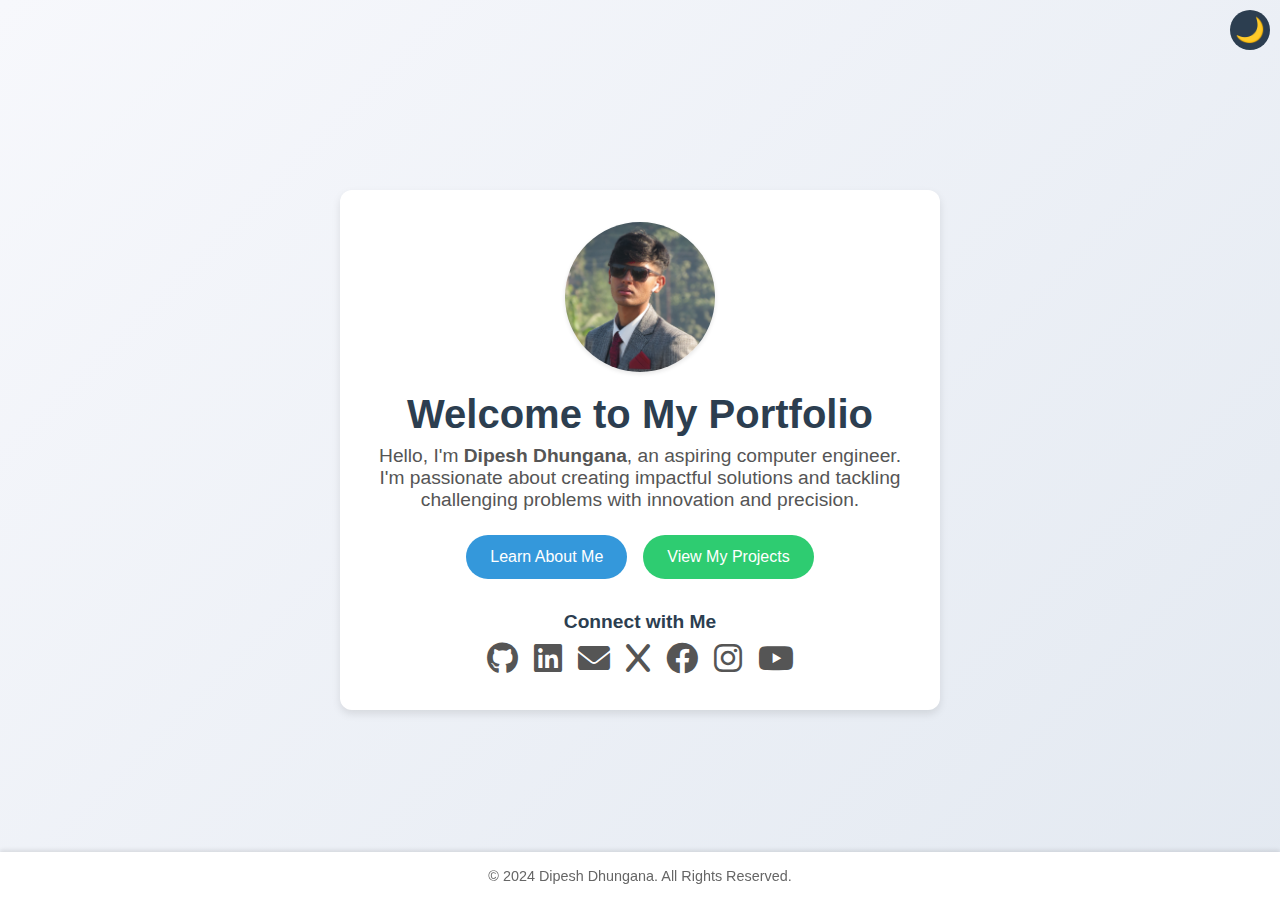
<file: index.html>
<!DOCTYPE html>
<html lang="en">
<head>
    <meta charset="UTF-8">
    <meta name="viewport" content="width=device-width, initial-scale=1.0">
    <title>Welcome | Dipesh Dhungana</title>
    <link rel="stylesheet" href="css/styles.css">
    <!-- Font Awesome CDN for icons -->
    <link href="https://cdnjs.cloudflare.com/ajax/libs/font-awesome/6.0.0-beta3/css/all.min.css" rel="stylesheet">
</head>
<body>

    <!-- Dark Mode Toggle Button -->
    <button class="dark-mode-toggle" id="dark-mode-toggle">🌙</button>


    <div class="intro-container">
        <img src="images/profile.JPG" alt="Dipesh Dhungana Photo">
        <h1>Welcome to My Portfolio</h1>
        <p>Hello, I'm <strong>Dipesh Dhungana</strong>, an aspiring computer engineer. I'm passionate about creating impactful solutions and tackling challenging problems with innovation and precision.</p>
        <div class="buttons">
            <a href="about.html" class="btn-about">Learn About Me</a>
            <a href="projects.html" class="btn-projects">View My Projects</a>
        </div>

        <!-- Social Links Section -->
        <div class="social-links">
            <h3>Connect with Me</h3>
            <div class="social-icons">
                <a href="https://github.com/iamdipesh18" target="_blank"><i class="fab fa-github"></i></a>
                <a href="https://www.linkedin.com/in/dipesh-dhungana-3796482b3/" target="_blank"><i class="fab fa-linkedin"></i></a>
                <a href="mailto:dipesh.077bct034@acem.edu.np"><i class="fas fa-envelope"></i></a>
                <a href="https://x.com/iamdipesh18" target="_blank"><i class="fab fa-x"></i></a>
                <a href="https://facebook.com/iamdipesh18" target="_blank"><i class="fab fa-facebook"></i></a>
                <a href="https://instagram.com/iamdipesh18" target="_blank"><i class="fab fa-instagram"></i></a>
                <a href="https://www.youtube.com/@dipeshdhungana651" target="_blank"><i class="fab fa-youtube"></i></a>
            </div>
        </div>
    </div>

    <!-- Default Footer -->
    <footer>
        <p>© 2024 Dipesh Dhungana. All Rights Reserved.</p>
    </footer>
    <script src="js/darkmode.js"></script> <!-- This should point to your JavaScript file -->
</body>
</html>
</file>
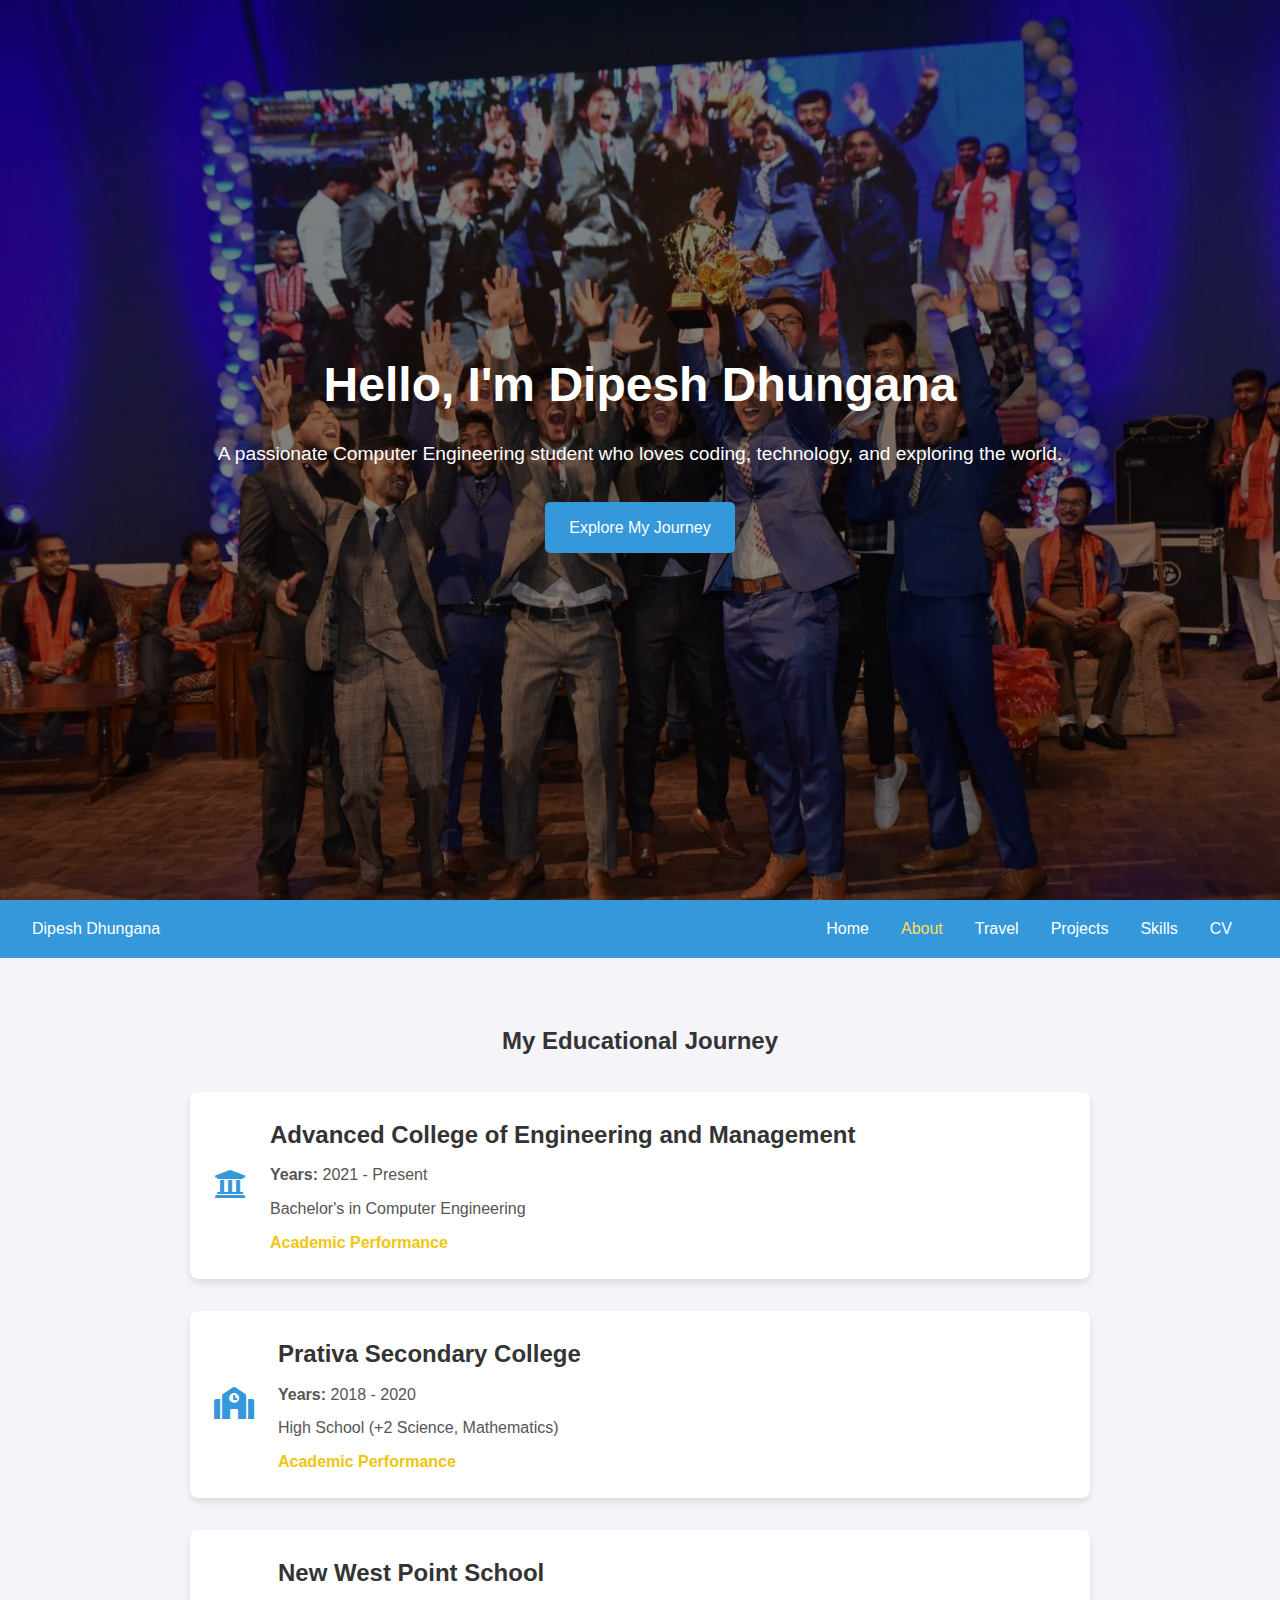
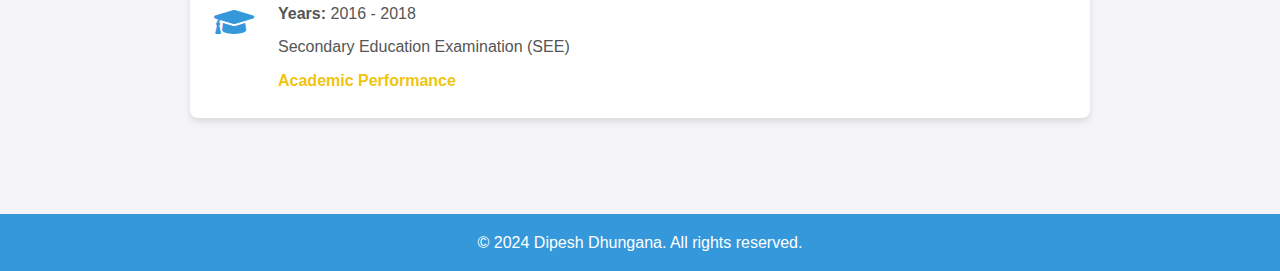
<file: about.html>
<!DOCTYPE html>
<html lang="en">
<head>
    <meta charset="UTF-8">
    <meta name="viewport" content="width=device-width, initial-scale=1.0">
    <title>Dipesh Dhungana - About Me</title>
    <link rel="stylesheet" href="./css/about.css">
    <link rel="stylesheet" href="https://cdnjs.cloudflare.com/ajax/libs/font-awesome/5.15.4/css/all.min.css">
</head>
<body>
    <!-- Hero Section -->
    <header class="hero">
        <div class="overlay">
            <div class="hero-content">
                <h1>Hello, I'm Dipesh Dhungana</h1>
                <p>A passionate Computer Engineering student who loves coding, technology, and exploring the world.</p>
                <a href="#timeline" class="btn">Explore My Journey</a>
            </div>
        </div>
    </header>

    <!-- Navbar -->
    <div class="navbar">
        <div class="logo">Dipesh Dhungana</div>
        <nav>
            <ul>
                <li><a href="index.html">Home</a></li>
                <li><a href="about.html" class="active">About</a></li>
                <li><a href="travel.html">Travel</a></li>
                <li><a href="projects.html">Projects</a></li>
                <li><a href="skills.html">Skills</a></li>
                <li><a href="./cv.pdf">CV</a></li>
            </ul>
        </nav>
    </div>

    <!-- Timeline Section -->
    <section id="timeline" class="timeline-section">
        <div class="content-wrapper">
            <h2>My Educational Journey</h2>
            <div class="timeline">
                <!-- Timeline Item -->
                <div class="timeline-item">
                    <div class="icon"><i class="fas fa-university"></i></div>
                    <div class="content">
                        <h3>Advanced College of Engineering and Management</h3>
                        <p><strong>Years:</strong> 2021 - Present</p>
                        <p>Bachelor's in Computer Engineering</p>
                        <a href="marks.html" class="btn-link">Academic Performance</a>
                    </div>
                </div>
                <!-- Timeline Item -->
                <div class="timeline-item">
                    <div class="icon"><i class="fas fa-school"></i></div>
                    <div class="content">
                        <h3>Prativa Secondary College</h3>
                        <p><strong>Years:</strong> 2018 - 2020</p>
                        <p>High School (+2 Science, Mathematics)</p>
                        <a href="marks2.html" class="btn-link">Academic Performance</a>
                    </div>
                </div>
                <!-- Timeline Item -->
                <div class="timeline-item">
                    <div class="icon"><i class="fas fa-graduation-cap"></i></div>
                    <div class="content">
                        <h3>New West Point School</h3>
                        <p><strong>Years:</strong> 2016 - 2018</p>
                        <p>Secondary Education Examination (SEE)</p>
                        <a href="marks3.html" class="btn-link">Academic Performance</a>
                    </div>
                </div>
            </div>
        </div>
    </section>

    <!-- Footer -->
    <footer>
        <p>© 2024 Dipesh Dhungana. All rights reserved.</p>
    </footer>
</body>
</html>
</file>
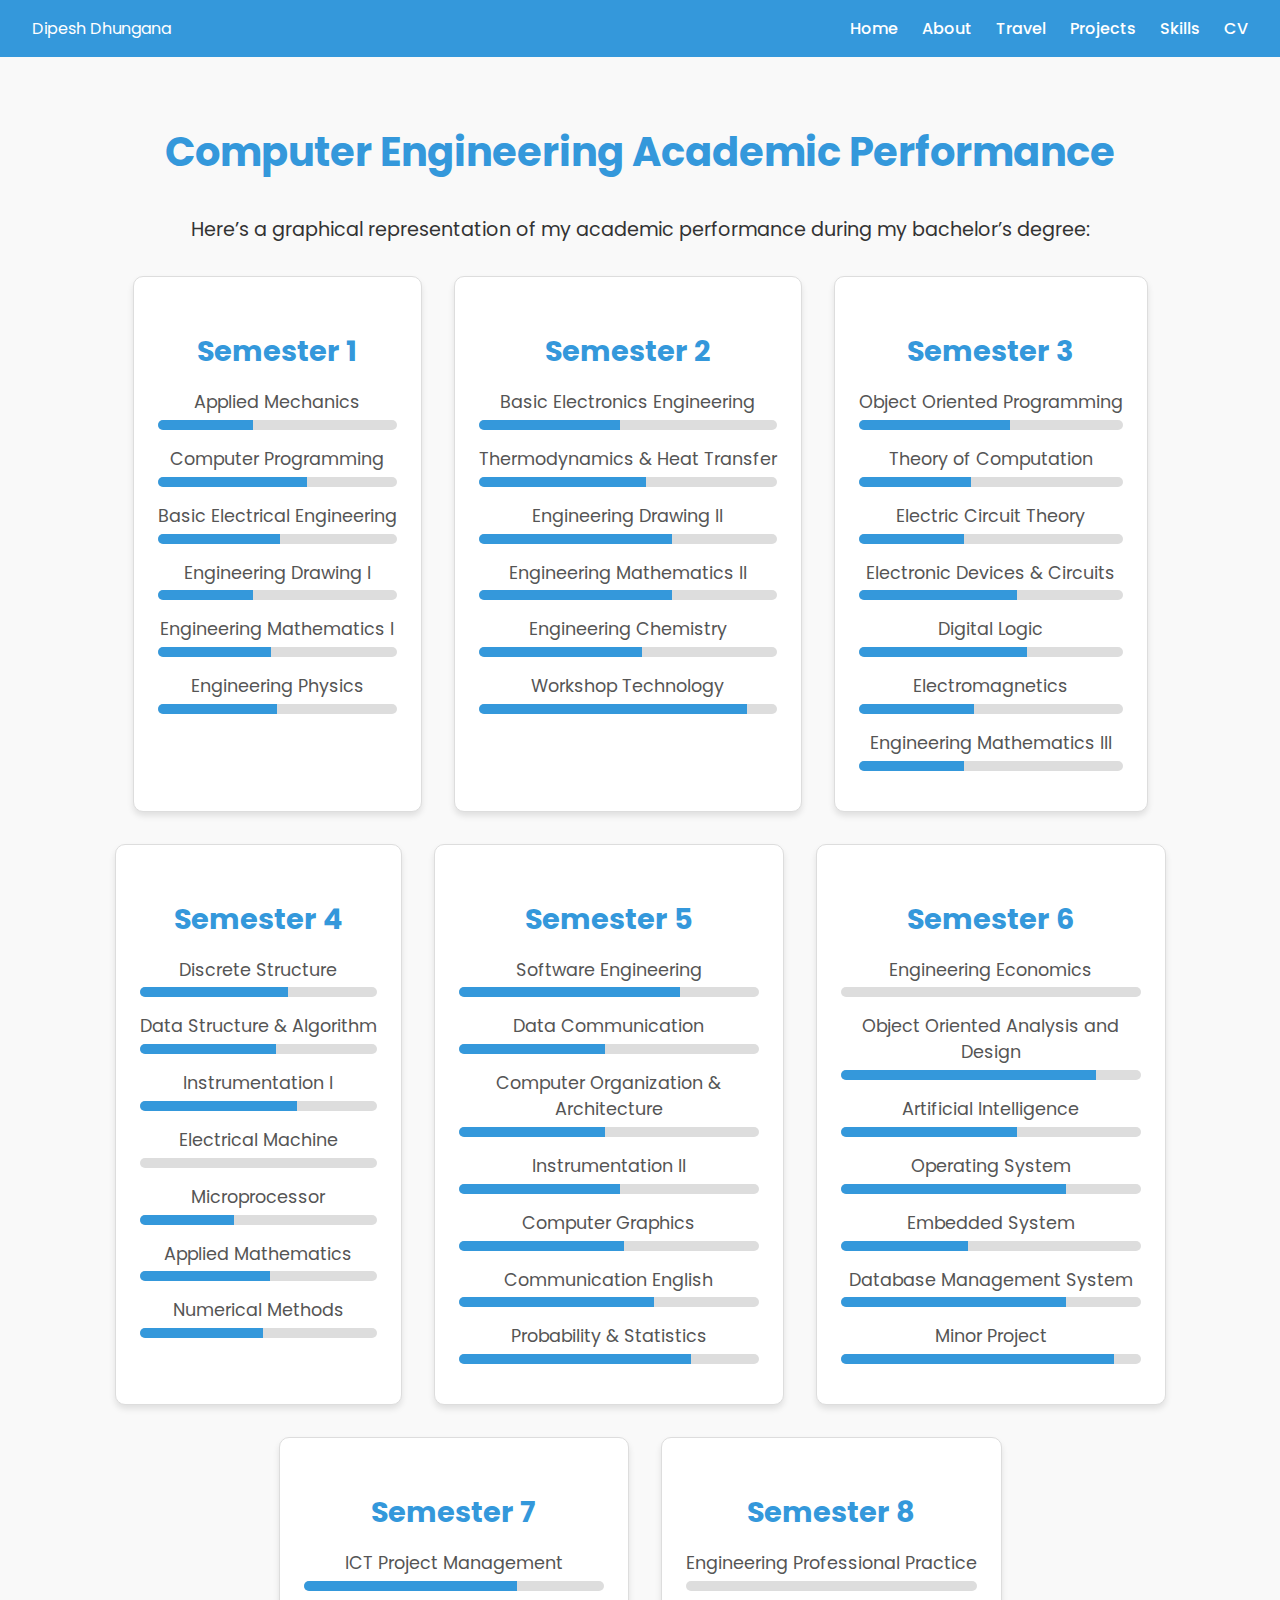
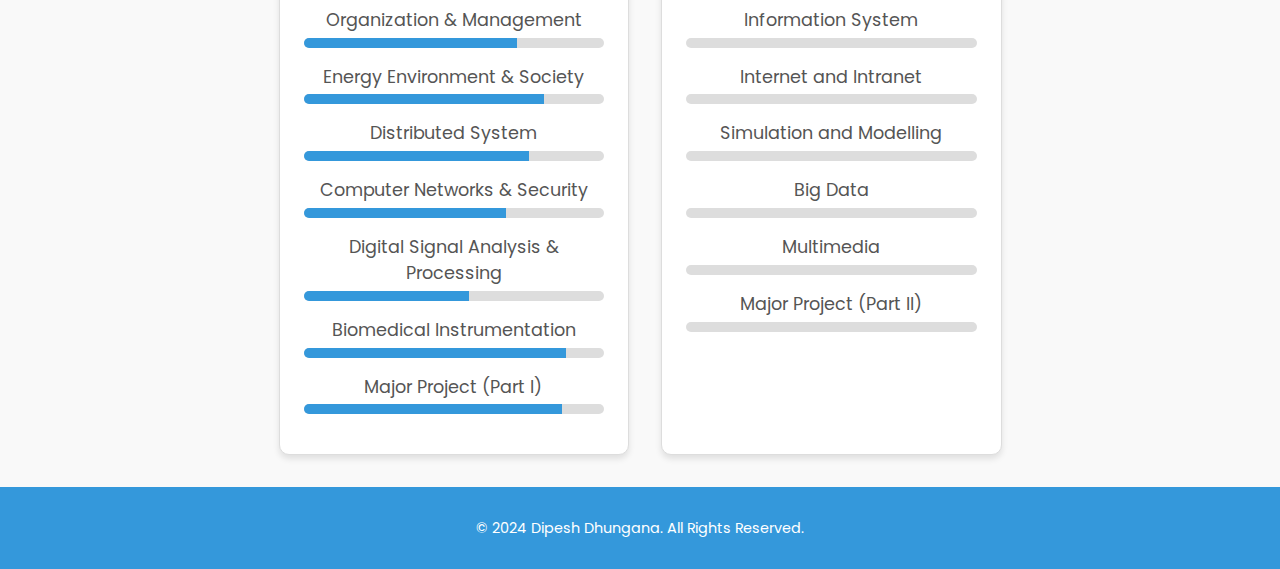
<file: marks.html>
<!DOCTYPE html>
<html lang="en">
<head>
    <meta charset="UTF-8">
    <meta name="viewport" content="width=device-width, initial-scale=1.0">
    <title>My Marks | Dipesh Dhungana</title>
    <link rel="stylesheet" href="css/marks.css">
    <link href="https://fonts.googleapis.com/css2?family=Poppins:wght@300;400;600&display=swap" rel="stylesheet">
</head>
<body>
    <!-- Navigation Bar -->
    <header>
        <div class="navbar">
            <div class="logo">Dipesh Dhungana</div>
            <nav>
                <ul>
                    <li><a href="index.html">Home</a></li>
                    <li><a href="about.html">About</a></li>
                    <li><a href="travel.html">Travel</a></li>
                    <li><a href="projects.html">Projects</a></li>
                    <li><a href="skills.html">Skills</a></li>
                    <li><a href="./cv.pdf">CV</a></li>
 <!--                   <li><a href="marks.html" class="active">Marks</a></li>  -->
                </ul>
            </nav>
        </div>
    </header>

    <!-- Marks Section -->
    <section class="marks-section">
        <div class="container">
            <h2>Computer Engineering Academic Performance</h2>
            <p>Here’s a graphical representation of my academic performance during my bachelor’s degree:</p>

            <!-- Semester Cards -->
            <div class="semester-cards">
                <!-- Semester 1 -->
                <div class="semester-card">
                    <h3>Semester 1</h3>
                    <div class="subject">
                        <span>Applied Mechanics</span>
                        <div class="progress-bar">
                            <div class="progress" style="width: 40%;"></div>
                        </div>
                    </div>
                    <div class="subject">
                        <span>Computer Programming</span>
                        <div class="progress-bar">
                            <div class="progress" style="width: 62.5%;"></div>
                        </div>
                    </div>
                    <div class="subject">
                        <span>Basic Electrical Engineering</span>
                        <div class="progress-bar">
                            <div class="progress" style="width: 51.25%;"></div>
                        </div>
                    </div>
                    <div class="subject">
                        <span>Engineering Drawing I</span>
                        <div class="progress-bar">
                            <div class="progress" style="width: 40%;"></div>
                        </div>
                    </div>
                    <div class="subject">
                        <span>Engineering Mathematics I</span>
                        <div class="progress-bar">
                            <div class="progress" style="width: 47.5%;"></div>
                        </div>
                    </div>
                    <div class="subject">
                        <span>Engineering Physics</span>
                        <div class="progress-bar">
                            <div class="progress" style="width: 50%;"></div>
                        </div>
                    </div>
                </div>

                <!-- Semester 2 -->
                <div class="semester-card">
                    <h3>Semester 2</h3>
                    <div class="subject">
                        <span>Basic Electronics Engineering</span>
                        <div class="progress-bar">
                            <div class="progress" style="width: 47.5%;"></div>
                        </div>
                    </div>
                    <div class="subject">
                        <span>Thermodynamics & Heat Transfer</span>
                        <div class="progress-bar">
                            <div class="progress" style="width: 56.25%;"></div>
                        </div>
                    </div>
                    <div class="subject">
                        <span>Engineering Drawing II</span>
                        <div class="progress-bar">
                            <div class="progress" style="width: 65%;"></div>
                        </div>
                    </div>
                    <div class="subject">
                        <span>Engineering Mathematics II</span>
                        <div class="progress-bar">
                            <div class="progress" style="width: 65%;"></div>
                        </div>
                    </div>
                    <div class="subject">
                        <span>Engineering Chemistry</span>
                        <div class="progress-bar">
                            <div class="progress" style="width: 55%;"></div>
                        </div>
                    </div>
                    <div class="subject">
                        <span>Workshop Technology</span>
                        <div class="progress-bar">
                            <div class="progress" style="width: 90%;"></div>
                        </div>
                    </div>
                </div>

                <!-- Semester 3 -->
                <div class="semester-card">
                    <h3>Semester 3</h3>
                    <div class="subject">
                        <span>Object Oriented Programming</span>
                        <div class="progress-bar">
                            <div class="progress" style="width: 57.5%;"></div>
                        </div>
                    </div>
                    <div class="subject">
                        <span>Theory of Computation</span>
                        <div class="progress-bar">
                            <div class="progress" style="width: 42.5%;"></div>
                        </div>
                    </div>
                    <div class="subject">
                        <span>Electric Circuit Theory</span>
                        <div class="progress-bar">
                            <div class="progress" style="width: 40%;"></div>
                        </div>
                    </div>
                    <div class="subject">
                        <span>Electronic Devices & Circuits</span>
                        <div class="progress-bar">
                            <div class="progress" style="width: 60%;"></div>
                        </div>
                    </div>
                    <div class="subject">
                        <span>Digital Logic</span>
                        <div class="progress-bar">
                            <div class="progress" style="width: 63.75%;"></div>
                        </div>
                    </div>
                    <div class="subject">
                        <span>Electromagnetics</span>
                        <div class="progress-bar">
                            <div class="progress" style="width: 43.75%;"></div>
                        </div>
                    </div>
                    <div class="subject">
                        <span>Engineering Mathematics III</span>
                        <div class="progress-bar">
                            <div class="progress" style="width: 40%;"></div>
                        </div>
                    </div>
                </div>
                <!-- Semester 4 -->
                <div class="semester-card">
                    <h3>Semester 4</h3>
                    <div class="subject">
                        <span>Discrete Structure</span>
                        <div class="progress-bar">
                            <div class="progress" style="width: 62.5%;"></div>
                        </div>
                    </div>
                    <div class="subject">
                        <span>Data Structure & Algorithm</span>
                        <div class="progress-bar">
                            <div class="progress" style="width: 57.5%;"></div>
                        </div>
                    </div>
                    <div class="subject">
                        <span>Instrumentation I</span>
                        <div class="progress-bar">
                            <div class="progress" style="width: 66.25%;"></div>
                        </div>
                    </div>
                    <div class="subject">
                        <span>Electrical Machine</span>
                        <div class="progress-bar">
                            <div class="progress" style="width: 0%;"></div>
                        </div>
                    </div>
                    <div class="subject">
                        <span>Microprocessor</span>
                        <div class="progress-bar">
                            <div class="progress" style="width: 40%;"></div>
                        </div>
                    </div>
                    <div class="subject">
                        <span>Applied Mathematics</span>
                        <div class="progress-bar">
                            <div class="progress" style="width: 55%;"></div>
                        </div>
                    </div>
                    <div class="subject">
                        <span>Numerical Methods</span>
                        <div class="progress-bar">
                            <div class="progress" style="width: 52%;"></div>
                        </div>
                    </div>
                </div>
                <!-- Semester 5 -->
                <div class="semester-card">
                    <h3>Semester 5</h3>
                    <div class="subject">
                        <span>Software Engineering</span>
                        <div class="progress-bar">
                            <div class="progress" style="width: 73.75%;"></div>
                        </div>
                    </div>
                    <div class="subject">
                        <span>Data Communication</span>
                        <div class="progress-bar">
                            <div class="progress" style="width: 48.75%;"></div>
                        </div>
                    </div>
                    <div class="subject">
                        <span>Computer Organization & Architecture</span>
                        <div class="progress-bar">
                            <div class="progress" style="width: 48.75%;"></div>
                        </div>
                    </div>
                    <div class="subject">
                        <span>Instrumentation II</span>
                        <div class="progress-bar">
                            <div class="progress" style="width: 53.75%;"></div>
                        </div>
                    </div>
                    <div class="subject">
                        <span>Computer Graphics</span>
                        <div class="progress-bar">
                            <div class="progress" style="width: 55%;"></div>
                        </div>
                    </div>
                    <div class="subject">
                        <span>Communication English</span>
                        <div class="progress-bar">
                            <div class="progress" style="width: 65%;"></div>
                        </div>
                    </div>
                    <div class="subject">
                        <span>Probability & Statistics</span>
                        <div class="progress-bar">
                            <div class="progress" style="width: 77.5%;"></div>
                        </div>
                    </div>
                </div>
                <!-- Semester 6 -->
                <div class="semester-card">
                    <h3>Semester 6</h3>
                    <div class="subject">
                        <span>Engineering Economics</span>
                        <div class="progress-bar">
                            <div class="progress" style="width: 0%;"></div>
                        </div>
                    </div>
                    <div class="subject">
                        <span>Object Oriented Analysis and Design</span>
                        <div class="progress-bar">
                            <div class="progress" style="width: 85%;"></div>
                        </div>
                    </div>
                    <div class="subject">
                        <span>Artificial Intelligence</span>
                        <div class="progress-bar">
                            <div class="progress" style="width: 58.75%;"></div>
                        </div>
                    </div>
                    <div class="subject">
                        <span>Operating System</span>
                        <div class="progress-bar">
                            <div class="progress" style="width: 75%;"></div>
                        </div>
                    </div>
                    <div class="subject">
                        <span>Embedded System</span>
                        <div class="progress-bar">
                            <div class="progress" style="width: 42.5%;"></div>
                        </div>
                    </div>
                    <div class="subject">
                        <span>Database Management System</span>
                        <div class="progress-bar">
                            <div class="progress" style="width: 75%;"></div>
                        </div>
                    </div>
                    <div class="subject">
                        <span>Minor Project</span>
                        <div class="progress-bar">
                            <div class="progress" style="width: 91.25%;"></div>
                        </div>
                    </div>
                </div>
                <!-- Semester 7 -->
                <div class="semester-card">
                    <h3>Semester 7</h3>
                    <div class="subject">
                        <span>ICT Project Management</span>
                        <div class="progress-bar">
                            <div class="progress" style="width: 71.25%;"></div>
                        </div>
                    </div>
                    <div class="subject">
                        <span>Organization & Management</span>
                        <div class="progress-bar">
                            <div class="progress" style="width: 71.25%;"></div>
                        </div>
                    </div>
                    <div class="subject">
                        <span>Energy Environment & Society</span>
                        <div class="progress-bar">
                            <div class="progress" style="width: 80%;"></div>
                        </div>
                    </div>
                    <div class="subject">
                        <span>Distributed System</span>
                        <div class="progress-bar">
                            <div class="progress" style="width: 75%;"></div>
                        </div>
                    </div>
                    <div class="subject">
                        <span>Computer Networks & Security</span>
                        <div class="progress-bar">
                            <div class="progress" style="width: 67.5%;"></div>
                        </div>
                    </div>
                    <div class="subject">
                        <span>Digital Signal Analysis & Processing</span>
                        <div class="progress-bar">
                            <div class="progress" style="width: 55%;"></div>
                        </div>
                    </div>
                    <div class="subject">
                        <span>Biomedical Instrumentation</span>
                        <div class="progress-bar">
                            <div class="progress" style="width:87.5%;"></div>
                        </div>
                    </div>
                    <div class="subject">
                        <span>Major Project (Part I)</span>
                        <div class="progress-bar">
                            <div class="progress" style="width: 86%;"></div>
                        </div>
                    </div>
                </div>
                <!-- Semester 8 -->
                <div class="semester-card">
                    <h3>Semester 8</h3>
                    <div class="subject">
                        <span>Engineering Professional Practice</span>
                        <div class="progress-bar">
                            <div class="progress" style="width: 0%;"></div>
                        </div>
                    </div>
                    <div class="subject">
                        <span>Information System</span>
                        <div class="progress-bar">
                            <div class="progress" style="width: 0%;"></div>
                        </div>
                    </div>
                    <div class="subject">
                        <span>Internet and Intranet</span>
                        <div class="progress-bar">
                            <div class="progress" style="width: 0%;"></div>
                        </div>
                    </div>
                    <div class="subject">
                        <span>Simulation and Modelling</span>
                        <div class="progress-bar">
                            <div class="progress" style="width: 0%;"></div>
                        </div>
                    </div>
                    <div class="subject">
                        <span>Big Data</span>
                        <div class="progress-bar">
                            <div class="progress" style="width: 0%;"></div>
                        </div>
                    </div>
                    <div class="subject">
                        <span>Multimedia</span>
                        <div class="progress-bar">
                            <div class="progress" style="width: 0%;"></div>
                        </div>
                    </div>
                    <div class="subject">
                        <span>Major Project (Part II)</span>
                        <div class="progress-bar">
                            <div class="progress" style="width: 0%;"></div>
                        </div>
                    </div>
                </div>
    </section>

    <!-- Footer -->
    <footer>
        <p>© 2024 Dipesh Dhungana. All Rights Reserved.</p>
    </footer>

    <script src="js/darkmode.js"></script>
</body>
</html>
</file>
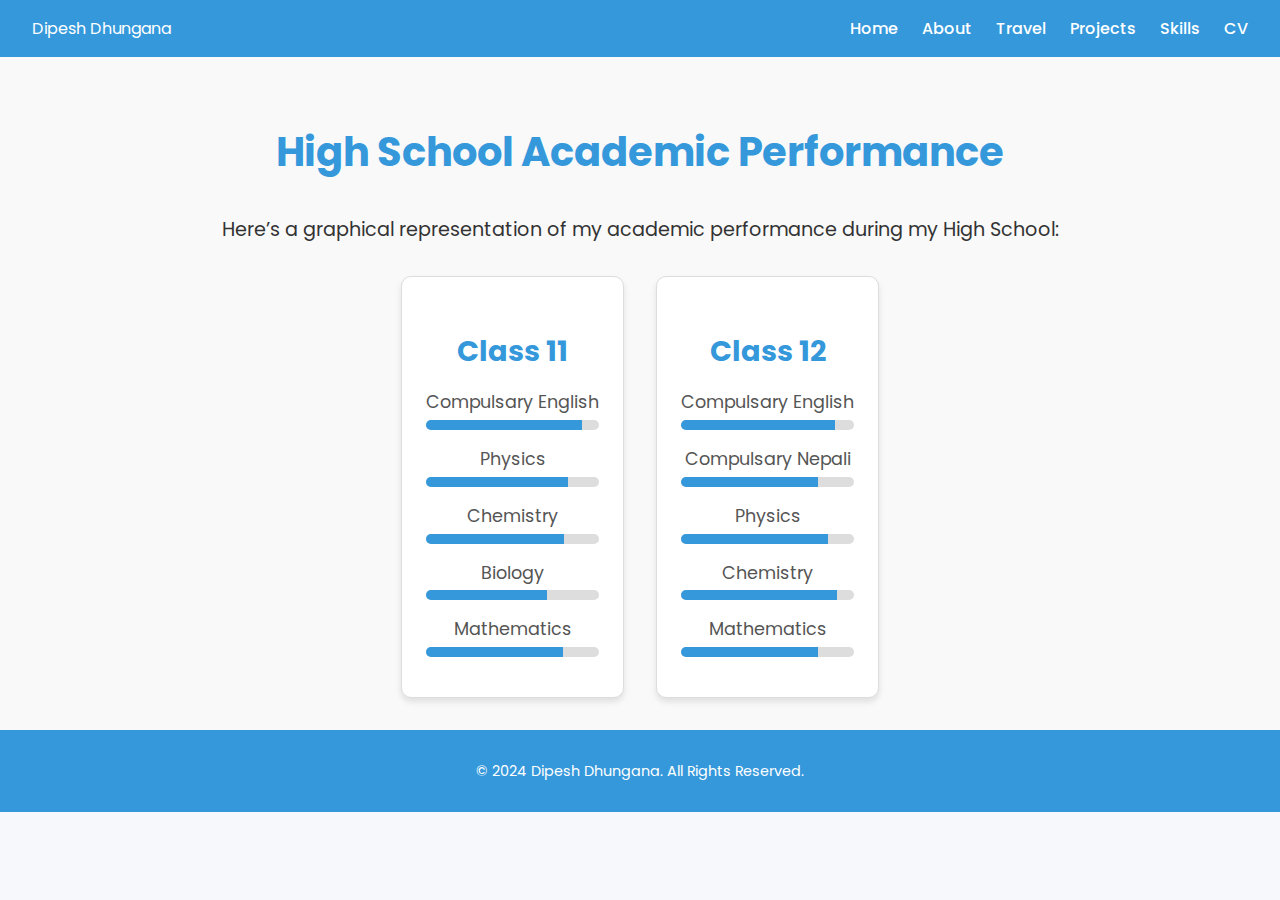
<file: marks2.html>
<!DOCTYPE html>
<html lang="en">
<head>
    <meta charset="UTF-8">
    <meta name="viewport" content="width=device-width, initial-scale=1.0">
    <title>My Marks | Dipesh Dhungana</title>
    <link rel="stylesheet" href="./css/marks2.css">
    <link href="https://fonts.googleapis.com/css2?family=Poppins:wght@300;400;600&display=swap" rel="stylesheet">
</head>
<body>
    <!-- Navigation Bar -->
    <header>
        <div class="navbar">
            <div class="logo">Dipesh Dhungana</div>
            <nav>
                <ul>
                    <li><a href="index.html">Home</a></li>
                    <li><a href="about.html">About</a></li>
                    <li><a href="travel.html">Travel</a></li>
                    <li><a href="projects.html">Projects</a></li>
                    <li><a href="skills.html">Skills</a></li>
                    <li><a href="./cv.pdf">CV</a></li>
 <!--                   <li><a href="marks.html" class="active">Marks</a></li>  -->
                </ul>
            </nav>
        </div>
    </header>

    <!-- Marks Section -->
    <section class="marks-section">
        <div class="container">
            <h2>High School Academic Performance</h2>
            <p>Here’s a graphical representation of my academic performance during my High School:</p>

            <!-- +2 Cards -->
            <div class="highschool-cards">
                <!-- Class 11 -->
                <div class="highschool-card">
                    <h3>Class 11</h3>
                    <div class="subject">
                        <span>Compulsary English</span>
                        <div class="progress-bar">
                            <div class="progress" style="width: 90%;"></div>
                        </div>
                    </div>
                    <div class="subject">
                        <span>Physics</span>
                        <div class="progress-bar">
                            <div class="progress" style="width: 82%;"></div>
                        </div>
                    </div>
                    <div class="subject">
                        <span>Chemistry</span>
                        <div class="progress-bar">
                            <div class="progress" style="width: 80%;"></div>
                        </div>
                    </div>
                    <div class="subject">
                        <span>Biology</span>
                        <div class="progress-bar">
                            <div class="progress" style="width: 70%;"></div>
                        </div>
                    </div>
                    <div class="subject">
                        <span>Mathematics</span>
                        <div class="progress-bar">
                            <div class="progress" style="width: 79%;"></div>
                        </div>
                    </div>
                </div>

                <!-- Class 12 -->
                <div class="highschool-card">
                    <h3>Class 12</h3>
                    <div class="subject">
                        <span>Compulsary English</span>
                        <div class="progress-bar">
                            <div class="progress" style="width: 89%;"></div>
                        </div>
                    </div>
                    <div class="subject">
                        <span>Compulsary Nepali</span>
                        <div class="progress-bar">
                            <div class="progress" style="width: 79%;"></div>
                        </div>
                    </div>
                    <div class="subject">
                        <span>Physics</span>
                        <div class="progress-bar">
                            <div class="progress" style="width: 85%;"></div>
                        </div>
                    </div>
                    <div class="subject">
                        <span>Chemistry</span>
                        <div class="progress-bar">
                            <div class="progress" style="width: 90%;"></div>
                        </div>
                    </div>
                    <div class="subject">
                        <span>Mathematics</span>
                        <div class="progress-bar">
                            <div class="progress" style="width: 79%;"></div>
                        </div>
                </div>
    </section>

    <!-- Footer -->
    <footer>
        <p>© 2024 Dipesh Dhungana. All Rights Reserved.</p>
    </footer>

    <script src="js/darkmode.js"></script>
</body>
</html>
</file>
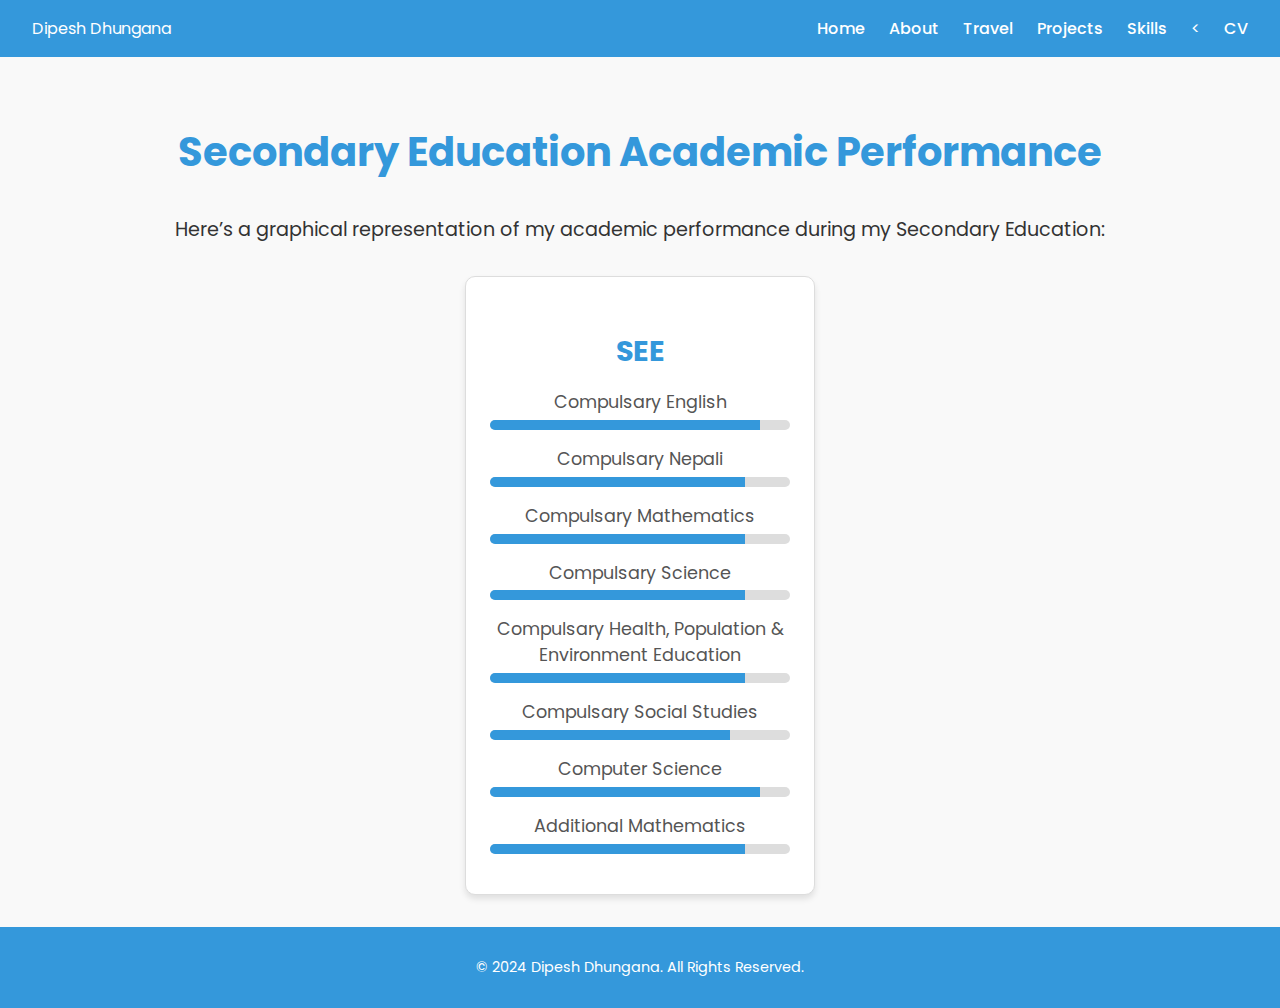
<file: marks3.html>
<!DOCTYPE html>
<html lang="en">
<head>
    <meta charset="UTF-8">
    <meta name="viewport" content="width=device-width, initial-scale=1.0">
    <title>My Marks | Dipesh Dhungana</title>
    <link rel="stylesheet" href="./css/marks3.css">
    <link href="https://fonts.googleapis.com/css2?family=Poppins:wght@300;400;600&display=swap" rel="stylesheet">
</head>
<body>
    <!-- Navigation Bar -->
    <header>
        <div class="navbar">
            <div class="logo">Dipesh Dhungana</div>
            <nav>
                <ul>
                    <li><a href="index.html">Home</a></li>
                    <li><a href="about.html">About</a></li>
                    <li><a href="travel.html">Travel</a></li>
                    <li><a href="projects.html">Projects</a></li>
                    <li><a href="skills.html">Skills</a></li>
                    <<li><a href="./cv.pdf">CV</a></li>
 <!--                   <li><a href="marks.html" class="active">Marks</a></li>  -->
                </ul>
            </nav>
        </div>
    </header>

    <!-- Marks Section -->
    <section class="marks-section">
        <div class="container">
            <h2>Secondary Education Academic Performance</h2>
            <p>Here’s a graphical representation of my academic performance during my Secondary Education:</p>

            <!-- SEE Cards -->
            <div class="highschool-cards">
                <!-- SEE -->
                <div class="highschool-card">
                    <h3>SEE</h3>
                    <div class="subject">
                        <span>Compulsary English</span>
                        <div class="progress-bar">
                            <div class="progress" style="width: 90%;"></div>
                        </div>
                    </div>
                    <div class="subject">
                        <span>Compulsary Nepali</span>
                        <div class="progress-bar">
                            <div class="progress" style="width: 85%;"></div>
                        </div>
                    </div>
                    <div class="subject">
                        <span>Compulsary Mathematics</span>
                        <div class="progress-bar">
                            <div class="progress" style="width: 85%;"></div>
                        </div>
                    </div>
                    <div class="subject">
                        <span>Compulsary Science</span>
                        <div class="progress-bar">
                            <div class="progress" style="width: 85%;"></div>
                        </div>
                    </div>
                    <div class="subject">
                        <span>Compulsary Health, Population & Environment Education</span>
                        <div class="progress-bar">
                            <div class="progress" style="width: 85%;"></div>
                        </div>
                    </div>
                    <div class="subject">
                        <span>Compulsary Social Studies</span>
                        <div class="progress-bar">
                            <div class="progress" style="width: 80%;"></div>
                        </div>
                    </div>
                    <div class="subject">
                        <span>Computer Science</span>
                        <div class="progress-bar">
                            <div class="progress" style="width: 90%;"></div>
                        </div>
                    </div>
                    <div class="subject">
                        <span>Additional Mathematics</span>
                        <div class="progress-bar">
                            <div class="progress" style="width: 85%;"></div>
                        </div>
                    </div>
                </div>
    </section>

    <!-- Footer -->
    <footer>
        <p>© 2024 Dipesh Dhungana. All Rights Reserved.</p>
    </footer>

    <script src="js/darkmode.js"></script>
</body>
</html>
</file>
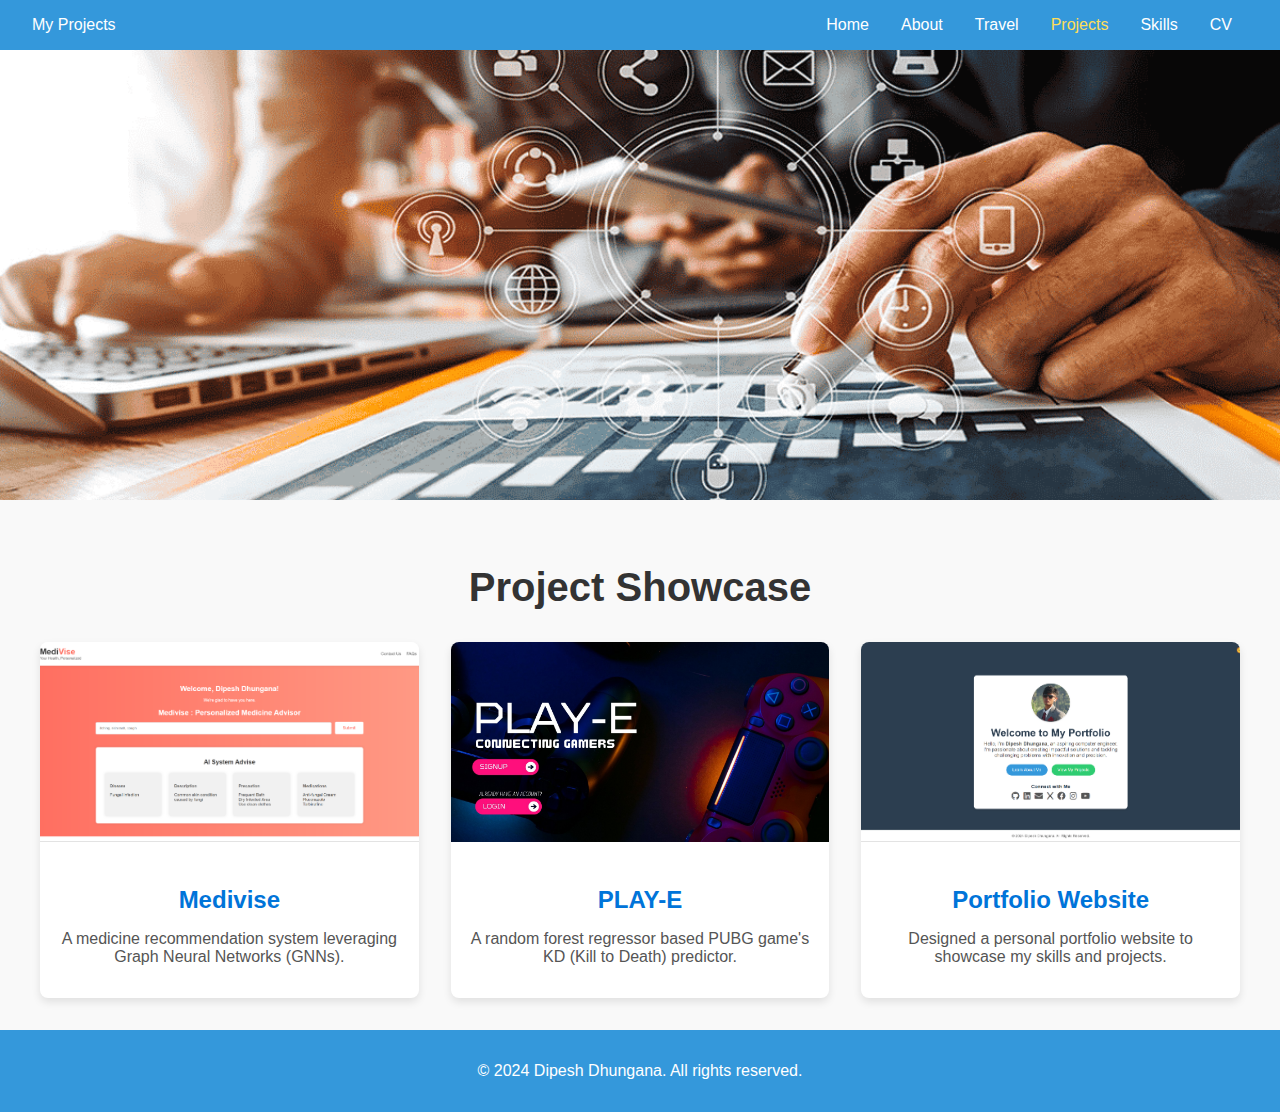
<file: projects.html>
<!DOCTYPE html>
<html lang="en">
<head>
    <meta charset="UTF-8">
    <meta name="viewport" content="width=device-width, initial-scale=1.0">
    <meta name="description" content="Explore projects by Dipesh Dhungana showcasing skills in technology, innovation, and problem-solving.">
    <title>Projects | Dipesh Dhungana</title>
    <link rel="stylesheet" href="./css/projects.css">
    <link rel="icon" href="favicon.ico" type="image/x-icon">
</head>
<body>
    <!-- Navbar -->
    <header class="navbar">
        <div class="logo" aria-label="Website Logo">My Projects</div>
        <nav>
            <ul>
                <li><a href="index.html">Home</a></li>
                <li><a href="about.html">About</a></li>
                <li><a href="travel.html">Travel</a></li>
                <li><a href="projects.html"class="active">Projects</a></li>
                <li><a href="skills.html">Skills</a></li>
                <li><a href="./cv.pdf">CV</a></li>
            </ul>
        </nav>
    </header>

    <!-- Hero Section -->
    <section class="hero-section">
        <div class="hero-container">
  <!--          <h1>My Projects</h1>
            <p>Explore the projects that showcase my skills in technology, innovation, and problem-solving.</p>
        </div>
    -->
    </section>

    <!-- Projects Section -->
    <section class="projects-section">
        <h2>Project Showcase</h2>
        <div class="projects-grid">
            <!-- Project Cards -->
            <div class="project-card">
                <img src="images/medivise1.png" alt="Medivise - Medicine Recommendation System">
                <div class="project-details">
                    <h3><a href="details/project1.html">Medivise</a></h3>
                    <p>A medicine recommendation system leveraging Graph Neural Networks (GNNs).</p>
                </div>
            </div>
            <div class="project-card">
                <img src="images/playe.jpg" alt="PLAY-E">
                <div class="project-details">
                    <h3><a href="https://biplavpaudel123.github.io/playe/">PLAY-E</a></h3>
                    <p>A random forest regressor based PUBG game's KD (Kill to Death) predictor.</p>
                </div>
            </div>
            <div class="project-card">
                <img src="images/portfolio1.png" alt="Portfolio Website Design">
                <div class="project-details">
                    <h3><a href="https://iamdipesh18.github.io/Portfolio/">Portfolio Website</a></h3>
                    <p>Designed a personal portfolio website to showcase my skills and projects.</p>
                </div>
            </div>
        </div>
    </section>

    <!-- Footer -->
    <footer>
        <p>© 2024 Dipesh Dhungana. All rights reserved.</p>
    </footer>
</body>
</html>
</file>
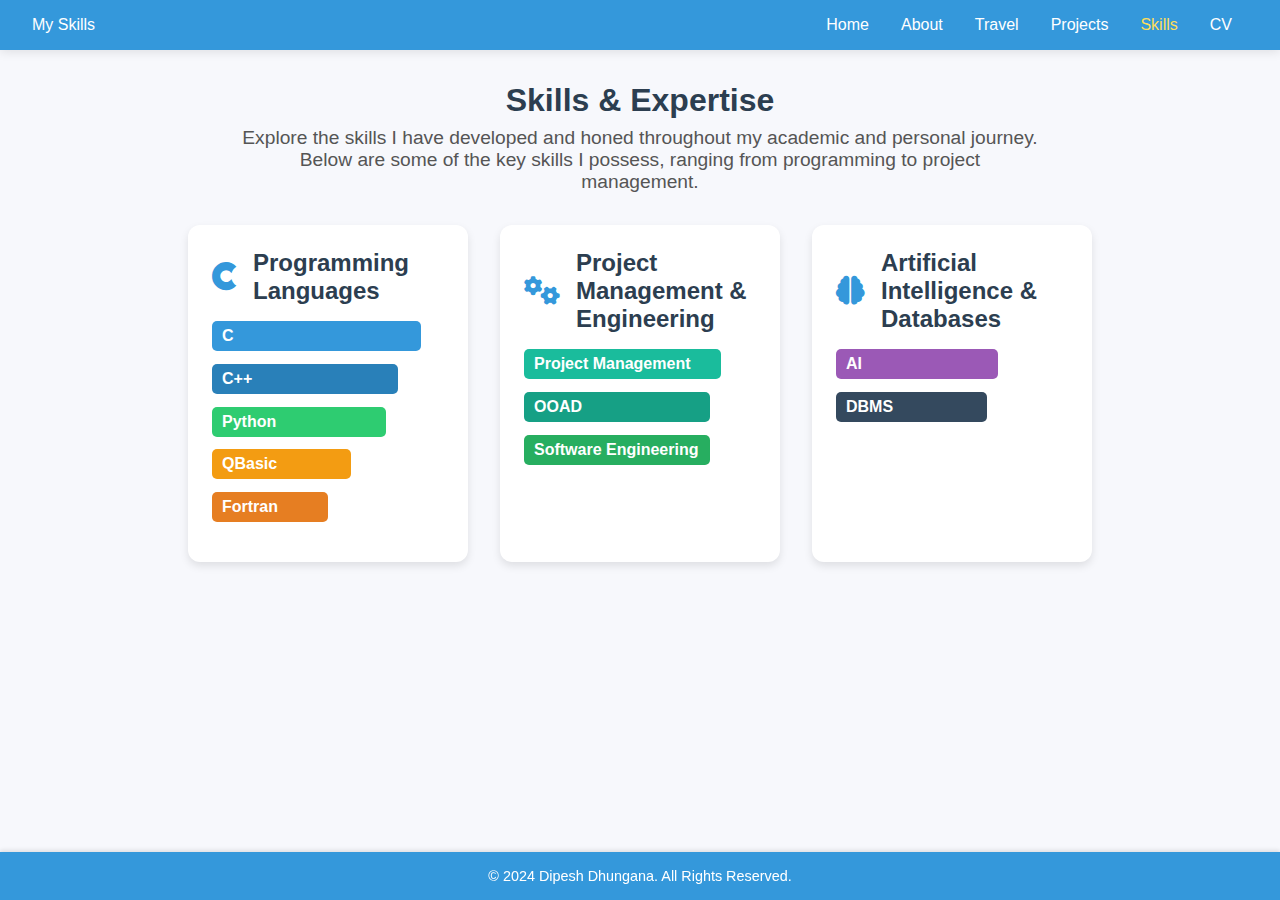
<file: skills.html>
<!DOCTYPE html>
<html lang="en">
<head>
    <meta charset="UTF-8">
    <meta name="viewport" content="width=device-width, initial-scale=1.0">
    <title>Skills | Dipesh Dhungana</title>
    <link rel="stylesheet" href="css/styles.css">
    <link rel="stylesheet" href="css/skills.css">
    <link rel="stylesheet" href="https://cdnjs.cloudflare.com/ajax/libs/font-awesome/6.0.0-beta3/css/all.min.css">
</head>
<body>
    <!-- Navbar -->
    <header class="navbar">
        <div class="logo" aria-label="Website Logo">My Skills</div>
        <nav>
            <ul>
                <li><a href="index.html">Home</a></li>
                <li><a href="about.html">About</a></li>
                <li><a href="travel.html">Travel</a></li>
                <li><a href="projects.html">Projects</a></li>
                <li><a href="skills.html"class="active">Skills</a></li>
                <li><a href="./cv.pdf">CV</a></li>
            </ul>
        </nav>
    </header>

    <main>
        <section class="skills-overview">
            <h2>Skills & Expertise</h2>
            <p>Explore the skills I have developed and honed throughout my academic and personal journey. Below are some of the key skills I possess, ranging from programming to project management.</p>
        </section>

        <section class="skills-section">
            <!-- Programming Languages -->
            <div class="skill">
                <div class="skill-header">
                    <i class="fab fa-cuttlefish"></i>
                    <h3>Programming Languages</h3>
                </div>
                <div class="progress-container">
                    <div class="progress-bar" style="width: 90%; background-color: #3498db;">C</div>
                    <div class="progress-bar" style="width: 80%; background-color: #2980b9;">C++</div>
                    <div class="progress-bar" style="width: 75%; background-color: #2ecc71;">Python</div>
                    <div class="progress-bar" style="width: 60%; background-color: #f39c12;">QBasic</div>
                    <div class="progress-bar" style="width: 50%; background-color: #e67e22;">Fortran</div>
                </div>
            </div>

            <!-- Project Management & Engineering -->
            <div class="skill">
                <div class="skill-header">
                    <i class="fas fa-cogs"></i>
                    <h3>Project Management & Engineering</h3>
                </div>
                <div class="progress-container">
                    <div class="progress-bar" style="width: 85%; background-color: #1abc9c;">Project Management</div>
                    <div class="progress-bar" style="width: 80%; background-color: #16a085;">OOAD</div>
                    <div class="progress-bar" style="width: 80%; background-color: #27ae60;">Software Engineering</div>
                </div>
            </div>

            <!-- Artificial Intelligence & Databases -->
            <div class="skill">
                <div class="skill-header">
                    <i class="fas fa-brain"></i>
                    <h3>Artificial Intelligence & Databases</h3>
                </div>
                <div class="progress-container">
                    <div class="progress-bar" style="width: 70%; background-color: #9b59b6;">AI</div>
                    <div class="progress-bar" style="width: 65%; background-color: #34495e;">DBMS</div>
                </div>
            </div>
        </section>
    </main>

    <!-- Default Footer -->
    <footer>
        <p>© 2024 Dipesh Dhungana. All Rights Reserved.</p>
    </footer>

    <script src="js/darkmode.js"></script>
</body>
</html>
</file>
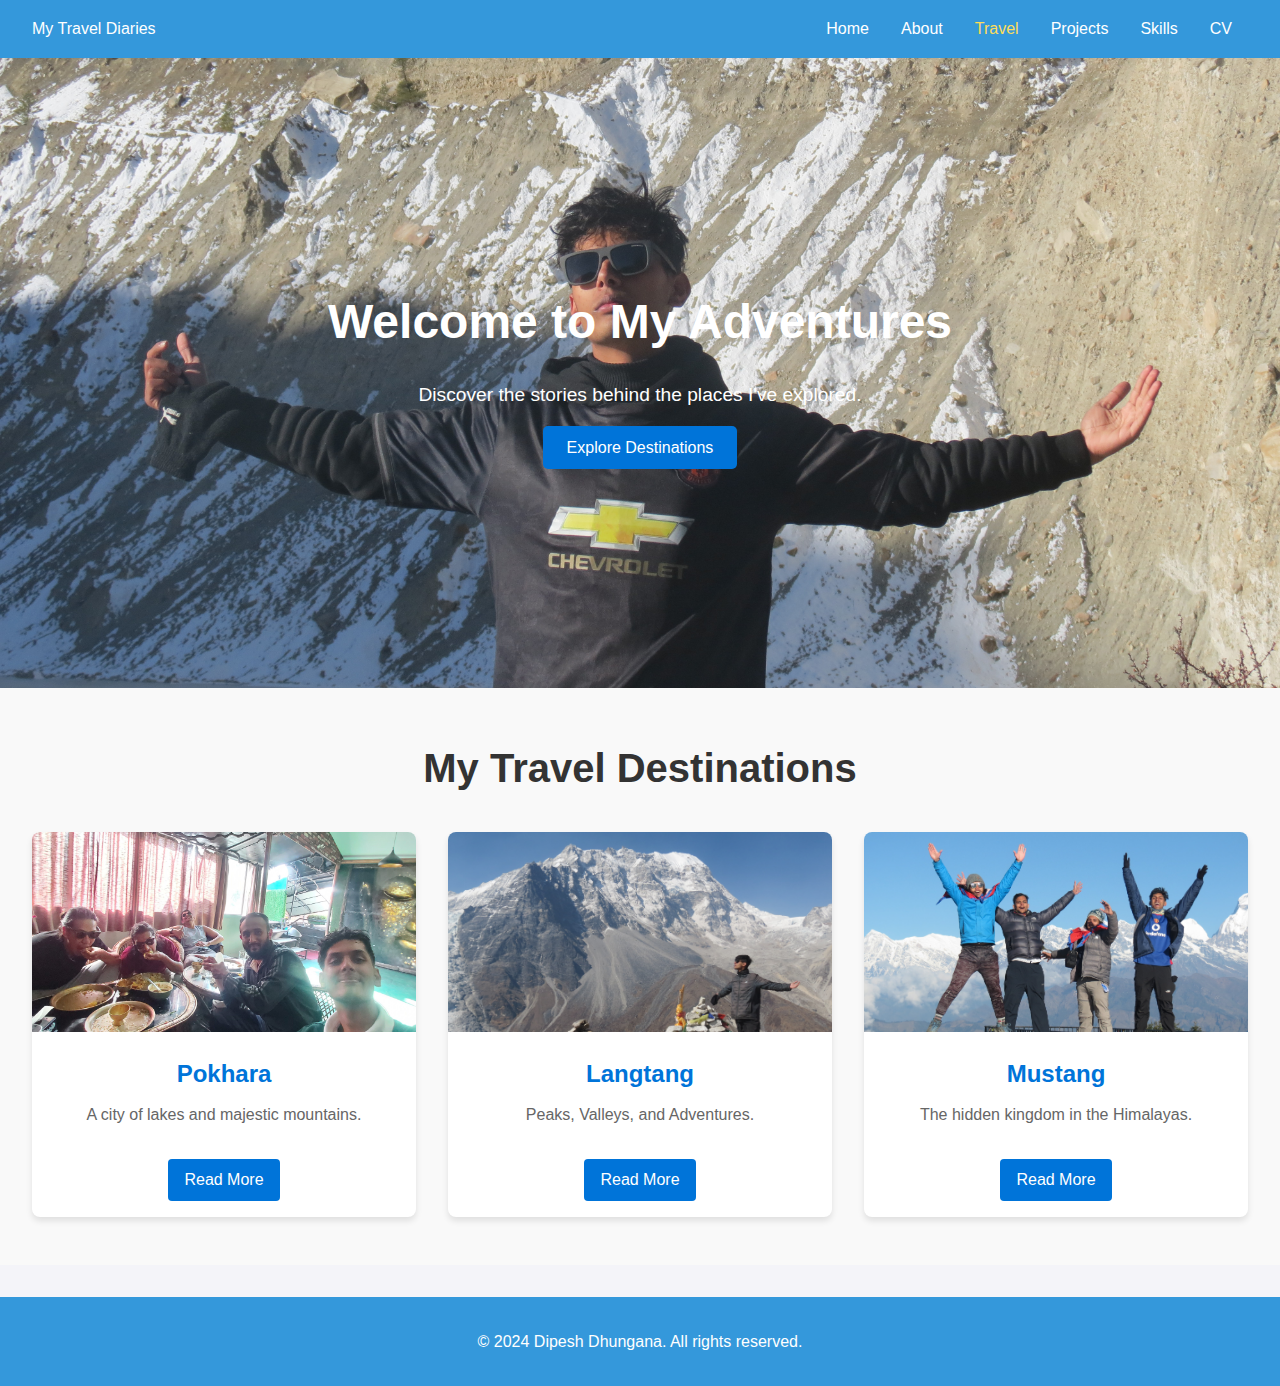
<file: travel.html>
<!DOCTYPE html>
<html lang="en">
<head>
    <meta charset="UTF-8">
    <meta name="viewport" content="width=device-width, initial-scale=1.0">
    <title>My Travel Diaries</title>
    <link rel="stylesheet" href="./css/travel.css">
    <link href="https://fonts.googleapis.com/css2?family=Poppins:wght@400;500;600&display=swap" rel="stylesheet">
</head>
<body>
    <!-- Navbar -->
    <header class="navbar">
        <div class="logo">My Travel Diaries</div>
        <nav>
            <ul>
                <li><a href="index.html">Home</a></li>
                <li><a href="about.html">About</a></li>
                <li><a href="travel.html" class="active">Travel</a></li>
                <li><a href="projects.html">Projects</a></li>
                <li><a href="skills.html">Skills</a></li>
                <li><a href="./cv.pdf">CV</a></li>
            </ul>
        </nav>
    </header>

    <!-- Hero Section -->
    <section class="hero-section">
        <div class="hero-container">
            <h1>Welcome to My Adventures</h1>
            <p>Discover the stories behind the places I've explored.</p>
            <a href="#destinations" class="hero-button">Explore Destinations</a>
        </div>
    </section>

    <!-- Travel Destinations Section -->
    <section class="travel-destinations" id="destinations">
        <h2>My Travel Destinations</h2>
        <div class="destination-gallery">
            <div class="destination">
                <img src="images/pokhara.jpg" alt="Pokhara">
                <h3>Pokhara</h3>
                <p>A city of lakes and majestic mountains.</p>
                <a href="pokhara.html" class="button">Read More</a>
            </div>
            <div class="destination">
                <img src="images/langtang.JPG" alt="Langtang">
                <h3>Langtang</h3>
                <p>Peaks, Valleys, and Adventures.</p>
                <a href="./langtangblog.html" class="button">Read More</a>
            </div>
            <div class="destination">
                <img src="images/mustang.JPG" alt="Mustang">
                <h3>Mustang</h3>
                <p>The hidden kingdom in the Himalayas.</p>
                <a href="mustang.html" class="button">Read More</a>
            </div>
        </div>
    </section>

    <!-- Footer -->
    <footer>
        <div class="footer-container">
            <p>© 2024 Dipesh Dhungana. All rights reserved.</p>
        </div>
    </footer>
</body>
</html>
</file>
<file: css/styles.css>
/* Global Styles */
* {
    margin: 0;
    padding: 0;
    box-sizing: border-box;
}

body {
    font-family: 'Roboto', sans-serif;
    background: linear-gradient(135deg, #f7f8fc, #e3e9f1);
    color: #333;
    display: flex;
    align-items: center;
    justify-content: center;
    height: 100vh;
    margin: 0;
    flex-direction: column;
    transition: background-color 0.5s ease, color 0.5s ease; /* Smooth transition for background and text */
}

/* Dark Mode */
body.dark-mode {
    background: #2c3e50;
    color: #ecf0f1;
}

/* Container */
.intro-container {
    background: white;
    padding: 2rem;
    border-radius: 12px;
    box-shadow: 0 4px 8px rgba(0, 0, 0, 0.1);
    text-align: center;
    max-width: 600px;
    width: 90%;
}

/* Headings and Paragraphs */
.intro-container h1 {
    font-size: 2.5rem;
    color: #2c3e50;
    margin-bottom: 0.5rem;
}

.intro-container p {
    font-size: 1.2rem;
    color: #555;
    margin-bottom: 1.5rem;
}

/* Image Style */
.intro-container img {
    width: 150px;
    height: 150px;
    border-radius: 50%;
    margin-bottom: 1rem;
    box-shadow: 0 2px 4px rgba(0, 0, 0, 0.1);
}

/* Buttons */
.buttons {
    display: flex;
    gap: 1rem;
    justify-content: center;
    margin-bottom: 2rem;
}

.buttons a {
    text-decoration: none;
    padding: 0.8rem 1.5rem;
    border-radius: 25px;
    color: white;
    font-weight: 500;
    transition: background 0.3s ease;
}

.btn-about {
    background: #3498db;
}

.btn-about:hover {
    background: #2980b9;
}

.btn-projects {
    background: #2ecc71;
}

.btn-projects:hover {
    background: #27ae60;
}

/* Social Links Section */
.social-links {
    margin-top: 1.5rem;
}

.social-links h3 {
    margin-bottom: 0.5rem;
    font-size: 1.2rem;
    color: #2c3e50;
}

.social-icons {
    display: flex;
    justify-content: center;
    gap: 1rem;
}

.social-icons a {
    color: #555;
    text-decoration: none;
    font-size: 2rem;
    transition: color 0.3s ease;
}

.social-icons a:hover {
    color: #3498db;
}

/* Footer */
footer {
    position: fixed;
    bottom: 0;
    left: 0;
    width: 100%;
    text-align: center;
    font-size: 0.9rem;
    color: #666;
    background-color: #fff;
    padding: 1rem 0;
    box-shadow: 0 -2px 4px rgba(0, 0, 0, 0.1);
}

/* Dark Mode Toggle Button */
.dark-mode-toggle {
    position: fixed;
    top: 10px;
    right: 10px;
    background-color: #2c3e50;
    color: #fff;
    border: none;
    border-radius: 50%;
    width: 40px;
    height: 40px;
    font-size: 1.5rem;
    cursor: pointer;
    transition: background-color 0.3s ease;
}

.dark-mode-toggle:hover {
    background-color: #34495e;
}
</file>
<file: css/marks.css>
/* General Styles */
body {
    font-family: 'Poppins', sans-serif;
    margin: 0;
    background-color: #f7f8fc;
    color: #333;
    transition: background-color 0.5s ease, color 0.5s ease;
}

body.dark-mode {
    background-color: #121212;
    color: #FFD700;
}

/* Navbar */
.navbar {
    display: flex;
    justify-content: space-between;
    align-items: center;
    padding: 1rem 2rem;
    background-color: #3498db;
    color: white;
    box-shadow: 0 2px 4px rgba(0, 0, 0, 0.1);
}

.navbar nav ul {
    display: flex;
    gap: 1.5rem;
    list-style: none;
    margin: 0;
}

.navbar nav ul li a {
    color: white;
    text-decoration: none;
    font-weight: 500;
}

.navbar nav ul li a.active {
    border-bottom: 2px solid white;
}

.navbar button {
    background: none;
    border: none;
    font-size: 1.5rem;
    cursor: pointer;
    color: white;
}

/* Marks Section */
.marks-section {
    padding: 2rem;
    text-align: center;
    background-color: #f9f9f9;
}

.marks-section h2 {
    font-size: 2.5rem;
    color: #3498db;
}

.marks-section p {
    font-size: 1.2rem;
    margin-bottom: 2rem;
}

.semester-cards {
    display: flex;
    flex-wrap: wrap;
    justify-content: center;
    gap: 2rem;
}

.semester-card {
    background: white;
    border: 1px solid #ddd;
    border-radius: 10px;
    box-shadow: 0 4px 6px rgba(0, 0, 0, 0.1);
    padding: 1.5rem;
    max-width: 300px;
    transition: transform 0.3s ease, box-shadow 0.3s ease;
}

.semester-card:hover {
    transform: scale(1.05);
    box-shadow: 0 6px 10px rgba(0, 0, 0, 0.2);
}

.semester-card h3 {
    color: #3498db;
    margin-bottom: 1rem;
    font-size: 1.8rem;
}

.subject {
    margin-bottom: 1rem;
}

.subject span {
    display: block;
    font-size: 1.1rem;
    color: #555;
    margin-bottom: 0.3rem;
}

.progress-bar {
    background: #ddd;
    border-radius: 5px;
    overflow: hidden;
    height: 10px;
    position: relative;
}

.progress-bar .progress {
    height: 100%;
    background-color: #3498db;
    transition: width 0.5s ease-in-out;
}

/* Footer */
footer {
    text-align: center;
    padding: 1rem 0;
    background-color: #3498db;
    color: white;
    font-size: 0.9rem;
}
</file>
<file: css/marks2.css>
/* General Styles */
body {
    font-family: 'Poppins', sans-serif;
    margin: 0;
    background-color: #f7f8fc;
    color: #333;
    transition: background-color 0.5s ease, color 0.5s ease;
}

body.dark-mode {
    background-color: #121212;
    color: #FFD700;
}

/* Navbar */
.navbar {
    display: flex;
    justify-content: space-between;
    align-items: center;
    padding: 1rem 2rem;
    background-color: #3498db;
    color: white;
    box-shadow: 0 2px 4px rgba(0, 0, 0, 0.1);
}

.navbar nav ul {
    display: flex;
    gap: 1.5rem;
    list-style: none;
    margin: 0;
}

.navbar nav ul li a {
    color: white;
    text-decoration: none;
    font-weight: 500;
}

.navbar nav ul li a.active {
    border-bottom: 2px solid white;
}

.navbar button {
    background: none;
    border: none;
    font-size: 1.5rem;
    cursor: pointer;
    color: white;
}

/* Marks Section */
.marks-section {
    padding: 2rem;
    text-align: center;
    background-color: #f9f9f9;
}

.marks-section h2 {
    font-size: 2.5rem;
    color: #3498db;
}

.marks-section p {
    font-size: 1.2rem;
    margin-bottom: 2rem;
}

.highschool-cards {
    display: flex;
    flex-wrap: wrap;
    justify-content: center;
    gap: 2rem;
}

.highschool-card {
    background: white;
    border: 1px solid #ddd;
    border-radius: 10px;
    box-shadow: 0 4px 6px rgba(0, 0, 0, 0.1);
    padding: 1.5rem;
    max-width: 300px;
    transition: transform 0.3s ease, box-shadow 0.3s ease;
}

.highschool-card:hover {
    transform: scale(1.05);
    box-shadow: 0 6px 10px rgba(0, 0, 0, 0.2);
}

.highschool-card h3 {
    color: #3498db;
    margin-bottom: 1rem;
    font-size: 1.8rem;
}

.subject {
    margin-bottom: 1rem;
}

.subject span {
    display: block;
    font-size: 1.1rem;
    color: #555;
    margin-bottom: 0.3rem;
}

.progress-bar {
    background: #ddd;
    border-radius: 5px;
    overflow: hidden;
    height: 10px;
    position: relative;
}

.progress-bar .progress {
    height: 100%;
    background-color: #3498db;
    transition: width 0.5s ease-in-out;
}

/* Footer */
footer {
    text-align: center;
    padding: 1rem 0;
    background-color: #3498db;
    color: white;
    font-size: 0.9rem;
}
</file>
<file: css/marks3.css>
/* General Styles */
body {
    font-family: 'Poppins', sans-serif;
    margin: 0;
    background-color: #f7f8fc;
    color: #333;
    transition: background-color 0.5s ease, color 0.5s ease;
}

body.dark-mode {
    background-color: #121212;
    color: #FFD700;
}

/* Navbar */
.navbar {
    display: flex;
    justify-content: space-between;
    align-items: center;
    padding: 1rem 2rem;
    background-color: #3498db;
    color: white;
    box-shadow: 0 2px 4px rgba(0, 0, 0, 0.1);
}

.navbar nav ul {
    display: flex;
    gap: 1.5rem;
    list-style: none;
    margin: 0;
}

.navbar nav ul li a {
    color: white;
    text-decoration: none;
    font-weight: 500;
}

.navbar nav ul li a.active {
    border-bottom: 2px solid white;
}

.navbar button {
    background: none;
    border: none;
    font-size: 1.5rem;
    cursor: pointer;
    color: white;
}

/* Marks Section */
.marks-section {
    padding: 2rem;
    text-align: center;
    background-color: #f9f9f9;
}

.marks-section h2 {
    font-size: 2.5rem;
    color: #3498db;
}

.marks-section p {
    font-size: 1.2rem;
    margin-bottom: 2rem;
}

.highschool-cards {
    display: flex;
    flex-wrap: wrap;
    justify-content: center;
    gap: 2rem;
}

.highschool-card {
    background: white;
    border: 1px solid #ddd;
    border-radius: 10px;
    box-shadow: 0 4px 6px rgba(0, 0, 0, 0.1);
    padding: 1.5rem;
    max-width: 300px;
    transition: transform 0.3s ease, box-shadow 0.3s ease;
}

.highschool-card:hover {
    transform: scale(1.05);
    box-shadow: 0 6px 10px rgba(0, 0, 0, 0.2);
}

.highschool-card h3 {
    color: #3498db;
    margin-bottom: 1rem;
    font-size: 1.8rem;
}

.subject {
    margin-bottom: 1rem;
}

.subject span {
    display: block;
    font-size: 1.1rem;
    color: #555;
    margin-bottom: 0.3rem;
}

.progress-bar {
    background: #ddd;
    border-radius: 5px;
    overflow: hidden;
    height: 10px;
    position: relative;
}

.progress-bar .progress {
    height: 100%;
    background-color: #3498db;
    transition: width 0.5s ease-in-out;
}

/* Footer */
footer {
    text-align: center;
    padding: 1rem 0;
    background-color: #3498db;
    color: white;
    font-size: 0.9rem;
}
</file>
<file: css/projects.css>
/* General Styles */
body {
    font-family: 'Poppins', sans-serif;
    margin: 0;
    background-color: #f4f4f9;
    color: #333;
    transition: background-color 0.3s ease, color 0.3s ease;
}


/* Navbar */
.navbar {
    display: flex;
    justify-content: space-between;
    align-items: center;
    padding: 1rem 2rem;
    background-color: #3498db;
    color: white;
    position: sticky;
    top: 0;
    z-index: 1000;
}

.navbar ul {
    list-style: none;
    display: flex;
    margin: 0;
    padding: 0;
}

.navbar ul li {
    margin: 0 1rem;
}

.navbar ul li a {
    color: white;
    text-decoration: none;
    font-weight: 500;
    transition: color 0.3s ease;
}

.navbar ul li a:hover, .navbar ul li a.active {
    color: #ffde59;
}
/* Hero Section */
.hero-section {
    height: 50vh;
    background: url('../images/project1.png') no-repeat center center/cover;
    color: white;
    display: flex;
    justify-content: center;
    align-items: center;
    text-align: center;
}

.hero-section h1 {
    font-size: 3rem;
    margin-bottom: 1rem;
}

.hero-section p {
    font-size: 1.2rem;
    max-width: 700px;
}

/* Projects Section */
.projects-section {
    padding: 2rem;
    background-color: #f9f9f9;
    text-align: center;
}

body.dark-mode .projects-section {
    background-color: #1a1a1a;
}

.projects-section h2 {
    font-size: 2.5rem;
    margin-bottom: 2rem;
}

.projects-grid {
    display: grid;
    grid-template-columns: repeat(auto-fit, minmax(250px, 1fr));
    gap: 2rem;
    max-width: 1200px;
    margin: 0 auto;
}

.project-card {
    background-color: white;
    border-radius: 8px;
    box-shadow: 0 4px 8px rgba(0, 0, 0, 0.1);
    overflow: hidden;
    transition: transform 0.3s ease, box-shadow 0.3s ease;
}

body.dark-mode .project-card {
    background-color: #222;
    box-shadow: 0 4px 8px rgba(255, 215, 0, 0.2);
}

.project-card:hover {
    transform: translateY(-5px);
    box-shadow: 0 8px 16px rgba(0, 0, 0, 0.2);
}

.project-card img {
    width: 100%;
    height: 200px;
    object-fit: cover;
}

.project-details {
    padding: 1rem;
}

.project-card h3 {
    font-size: 1.5rem;
    margin-bottom: 0.5rem;
}

.project-card h3 a {
    color: #0074D9;
    text-decoration: none;
}

.project-card h3 a:hover {
    color: #005bb5;
}

.project-card p {
    font-size: 1rem;
    color: #555;
}

/* Footer */
footer {
    padding: 1rem;
    background-color: #3498db;
    color: white;
    text-align: center;
}
</file>
<file: css/skills.css>
/* Global Styles */
body {
    font-family: 'Roboto', sans-serif;
    background: #f7f8fc;
    color: #333;
    margin: 0;
    padding: 0;
    display: flex;
    flex-direction: column;
    min-height: 100vh;
    transition: background-color 0.5s ease, color 0.5s ease;
}

/* Header */
header {
    background-color: #2980b9;
    color: white;
    padding: 1.5rem 0;
    text-align: center;
    width: 100%;
    box-shadow: 0 2px 10px rgba(0, 0, 0, 0.1);
}

header .logo h1 a {
    color: white;
    text-decoration: none;
    font-size: 2rem;
}

/* Navbar */
.navbar {
    display: flex;
    justify-content: space-between;
    align-items: center;
    padding: 1rem 2rem;
    background-color: #3498db;
    color: white;
    position: sticky;
    top: 0;
    z-index: 1000;
}

.navbar ul {
    list-style: none;
    display: flex;
    margin: 0;
    padding: 0;
}

.navbar ul li {
    margin: 0 1rem;
}

.navbar ul li a {
    color: white;
    text-decoration: none;
    font-weight: 500;
    transition: color 0.3s ease;
}

.navbar ul li a:hover, .navbar ul li a.active {
    color: #ffde59;
}
/* Main Content */
main {
    flex-grow: 1;
    padding: 2rem;
}

/* Skills Overview */
.skills-overview {
    text-align: center;
    margin-bottom: 2rem;
}

.skills-overview h2 {
    font-size: 2rem;
    color: #2c3e50;
    margin-bottom: 0.5rem;
}

.skills-overview p {
    font-size: 1.2rem;
    color: #555;
    max-width: 800px;
    margin: 0 auto;
}

/* Skill Sections */
.skills-section {
    display: flex;
    flex-wrap: wrap;
    justify-content: center;
    gap: 2rem;
}

/* Individual Skill */
.skill {
    background: white;
    padding: 1.5rem;
    border-radius: 12px;
    width: 280px;
    box-shadow: 0 4px 8px rgba(0, 0, 0, 0.1);
}

.skill-header {
    display: flex;
    align-items: center;
    gap: 1rem;
    margin-bottom: 1rem;
}

.skill-header h3 {
    font-size: 1.5rem;
    color: #2c3e50;
}

.skill-header i {
    font-size: 1.8rem;
    color: #3498db;
}

/* Progress Bars */
.progress-container {
    margin: 1rem 0;
}

.progress-bar {
    height: 30px;
    line-height: 30px;
    color: white;
    padding: 0 10px;
    margin-bottom: 0.8rem;
    border-radius: 5px;
    font-weight: bold;
    transition: width 0.5s ease-in-out;
}

.progress-bar:hover {
    opacity: 0.9;
}

/* Footer */
footer {
    padding: 1rem;
    background-color: #3498db;
    color: white;
    text-align: center;
}
</file>
<file: css/travel.css>
/* General Styles */
body {
    font-family: 'Arial', sans-serif;
    margin: 0;
    background-color: #f4f4f9;
    color: #333;
    line-height: 1.6;
}

h1, h2, h3 {
    margin: 0;
}

/* Navbar */
.navbar {
    display: flex;
    justify-content: space-between;
    align-items: center;
    padding: 1rem 2rem;
    background-color: #3498db;
    color: white;
    position: sticky;
    top: 0;
    z-index: 1000;
}

.navbar ul {
    list-style: none;
    display: flex;
    margin: 0;
    padding: 0;
}

.navbar ul li {
    margin: 0 1rem;
}

.navbar ul li a {
    color: white;
    text-decoration: none;
    font-weight: 500;
    transition: color 0.3s ease;
}

.navbar ul li a:hover, .navbar ul li a.active {
    color: #ffde59;
}

/* Hero Section */
.hero-section {
    height: 70vh;
    background: url('../images/hero1.JPG') no-repeat center center/cover;
    color: white;
    display: flex;
    justify-content: center;
    align-items: center;
    text-align: center;
    position: relative;
    opacity: inherit;
}

.hero-section h1 {
    font-size: 3rem;
    margin-bottom: 1rem;
}

.hero-section p {
    font-size: 1.2rem;
    margin-bottom: 1.5rem;
}

.hero-button {
    padding: 0.8rem 1.5rem;
    background-color: #0074D9;
    color: white;
    text-decoration: none;
    font-weight: 500;
    border-radius: 5px;
    transition: background-color 0.3s ease;
}

.hero-button:hover {
    background-color: #005bb5;
}

/* Travel Destinations Section */
.travel-destinations {
    padding: 3rem 2rem;
    text-align: center;
    background-color: #f9f9f9;
}

.travel-destinations h2 {
    font-size: 2.5rem;
    margin-bottom: 2rem;
    color: #333;
}

.destination-gallery {
    display: grid;
    grid-template-columns: repeat(auto-fit, minmax(250px, 1fr));
    gap: 2rem;
}

.destination {
    background-color: white;
    box-shadow: 0 4px 6px rgba(0, 0, 0, 0.1);
    border-radius: 8px;
    overflow: hidden;
    text-align: center;
    transition: transform 0.3s ease, box-shadow 0.3s ease;
}

.destination img {
    width: 100%;
    height: 200px;
    object-fit: cover;
}

.destination h3 {
    margin: 1rem 0 0.5rem;
    font-size: 1.5rem;
    color: #0074D9;
}

.destination p {
    margin: 0 1rem 1rem;
    font-size: 1rem;
    color: #666;
}

.destination .button {
    display: inline-block;
    padding: 0.5rem 1rem;
    margin: 1rem 0;
    background-color: #0074D9;
    color: white;
    text-decoration: none;
    border-radius: 4px;
    transition: background-color 0.3s ease;
}

.destination .button:hover {
    background-color: #005bb5;
}

.destination:hover {
    transform: translateY(-5px);
    box-shadow: 0 8px 12px rgba(0, 0, 0, 0.2);
}

/* Footer */
footer {
    background-color: #3498db;
    color: #fff;
    text-align: center;
    padding: 1rem 0;
    margin-top: 2rem;
}
</file>
<file: css/about.css>
/* General Reset */
* {
    margin: 0;
    padding: 0;
    box-sizing: border-box;
    font-family: Arial, sans-serif;
}

body {
    line-height: 1.6;
    background-color: #f4f4f9;
    color: #333;
}

a {
    text-decoration: none;
}

/* Navbar */
.navbar {
    display: flex;
    justify-content: space-between;
    align-items: center;
    padding: 1rem 2rem;
    background-color: #3498db;
    color: white;
    position: sticky;
    top: 0;
    z-index: 1000;
}

.navbar ul {
    list-style: none;
    display: flex;
    margin: 0;
    padding: 0;
}

.navbar ul li {
    margin: 0 1rem;
}

.navbar ul li a {
    color: white;
    text-decoration: none;
    font-weight: 500;
    transition: color 0.3s ease;
}

.navbar ul li a:hover, .navbar ul li a.active {
    color: #ffde59;
}

/* Hero Section */
.hero {
    height: 100vh;
    background: url('../images/about.jpg') no-repeat center center/cover;
    position: relative;
    color: #fff;
}

.hero .overlay {
    background: rgba(0, 0, 0, 0.5);
    position: absolute;
    top: 0;
    left: 0;
    width: 100%;
    height: 100%;
    display: flex;
    justify-content: center;
    align-items: center;
    text-align: center;
}

.hero-content h1 {
    font-size: 3rem;
    margin-bottom: 1rem;
}

.hero-content p {
    font-size: 1.2rem;
    margin-bottom: 2rem;
}

.btn {
    display: inline-block;
    background-color: #3498db;
    color: #fff;
    padding: 0.8rem 1.5rem;
    border-radius: 5px;
    transition: background-color 0.3s;
}

.btn:hover {
    background-color: #2980b9;
}

/* Timeline Section */
.timeline-section {
    padding: 4rem 2rem;
    background-color: #f4f4f9;
}

.timeline-section h2 {
    text-align: center;
    margin-bottom: 2rem;
    color: #333;
}

.timeline {
    display: flex;
    flex-direction: column;
    gap: 2rem;
    max-width: 900px;
    margin: auto;
}

.timeline-item {
    display: flex;
    align-items: center;
    background: #fff;
    padding: 1.5rem;
    border-radius: 8px;
    box-shadow: 0 4px 6px rgba(0, 0, 0, 0.1);
}

.timeline-item .icon {
    font-size: 2rem;
    color: #3498db;
    margin-right: 1.5rem;
}

.timeline-item h3 {
    font-size: 1.5rem;
    margin-bottom: 0.5rem;
}

.timeline-item p {
    margin-bottom: 0.5rem;
    color: #555;
}

.btn-link {
    color: #f1c40f;
    font-weight: bold;
}

.btn-link:hover {
    text-decoration: underline;
}

/* Footer */
footer {
    background-color: #3498db;
    color: #fff;
    text-align: center;
    padding: 1rem 0;
    margin-top: 2rem;
}
</file>
